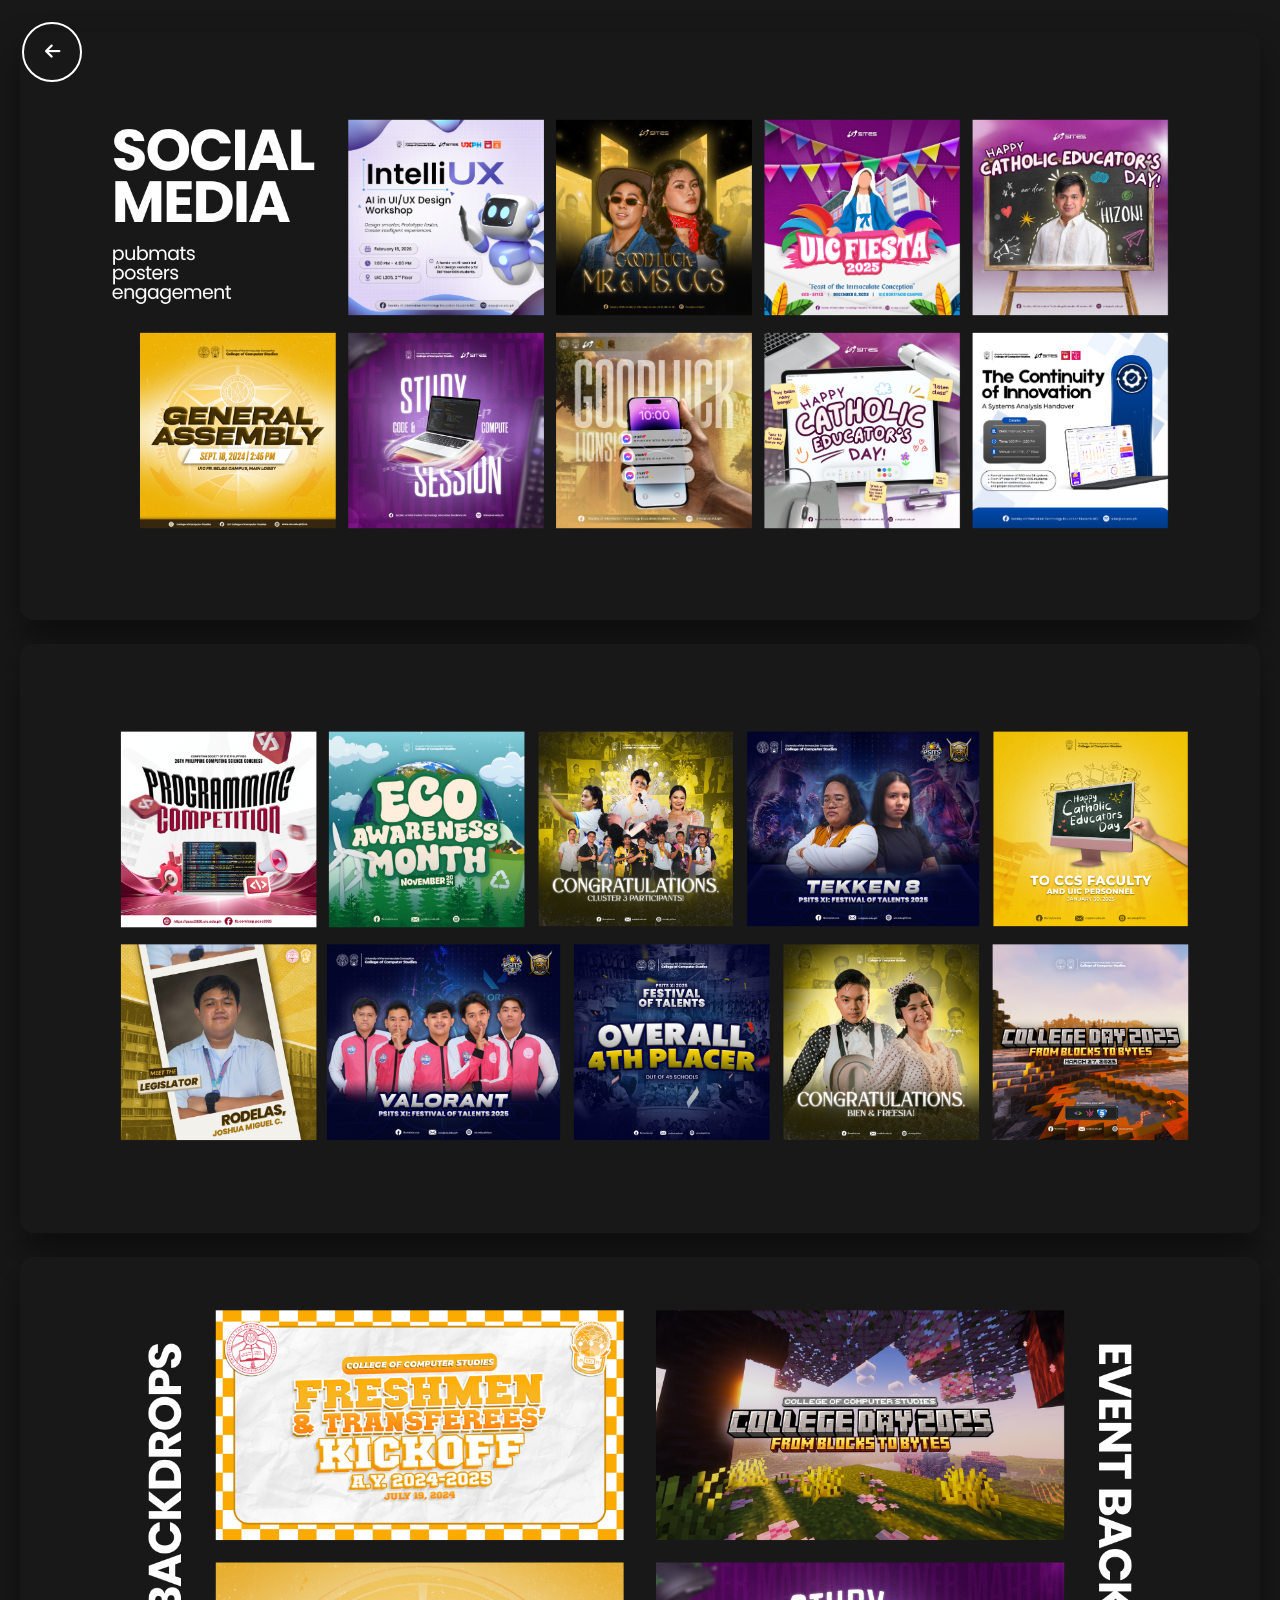
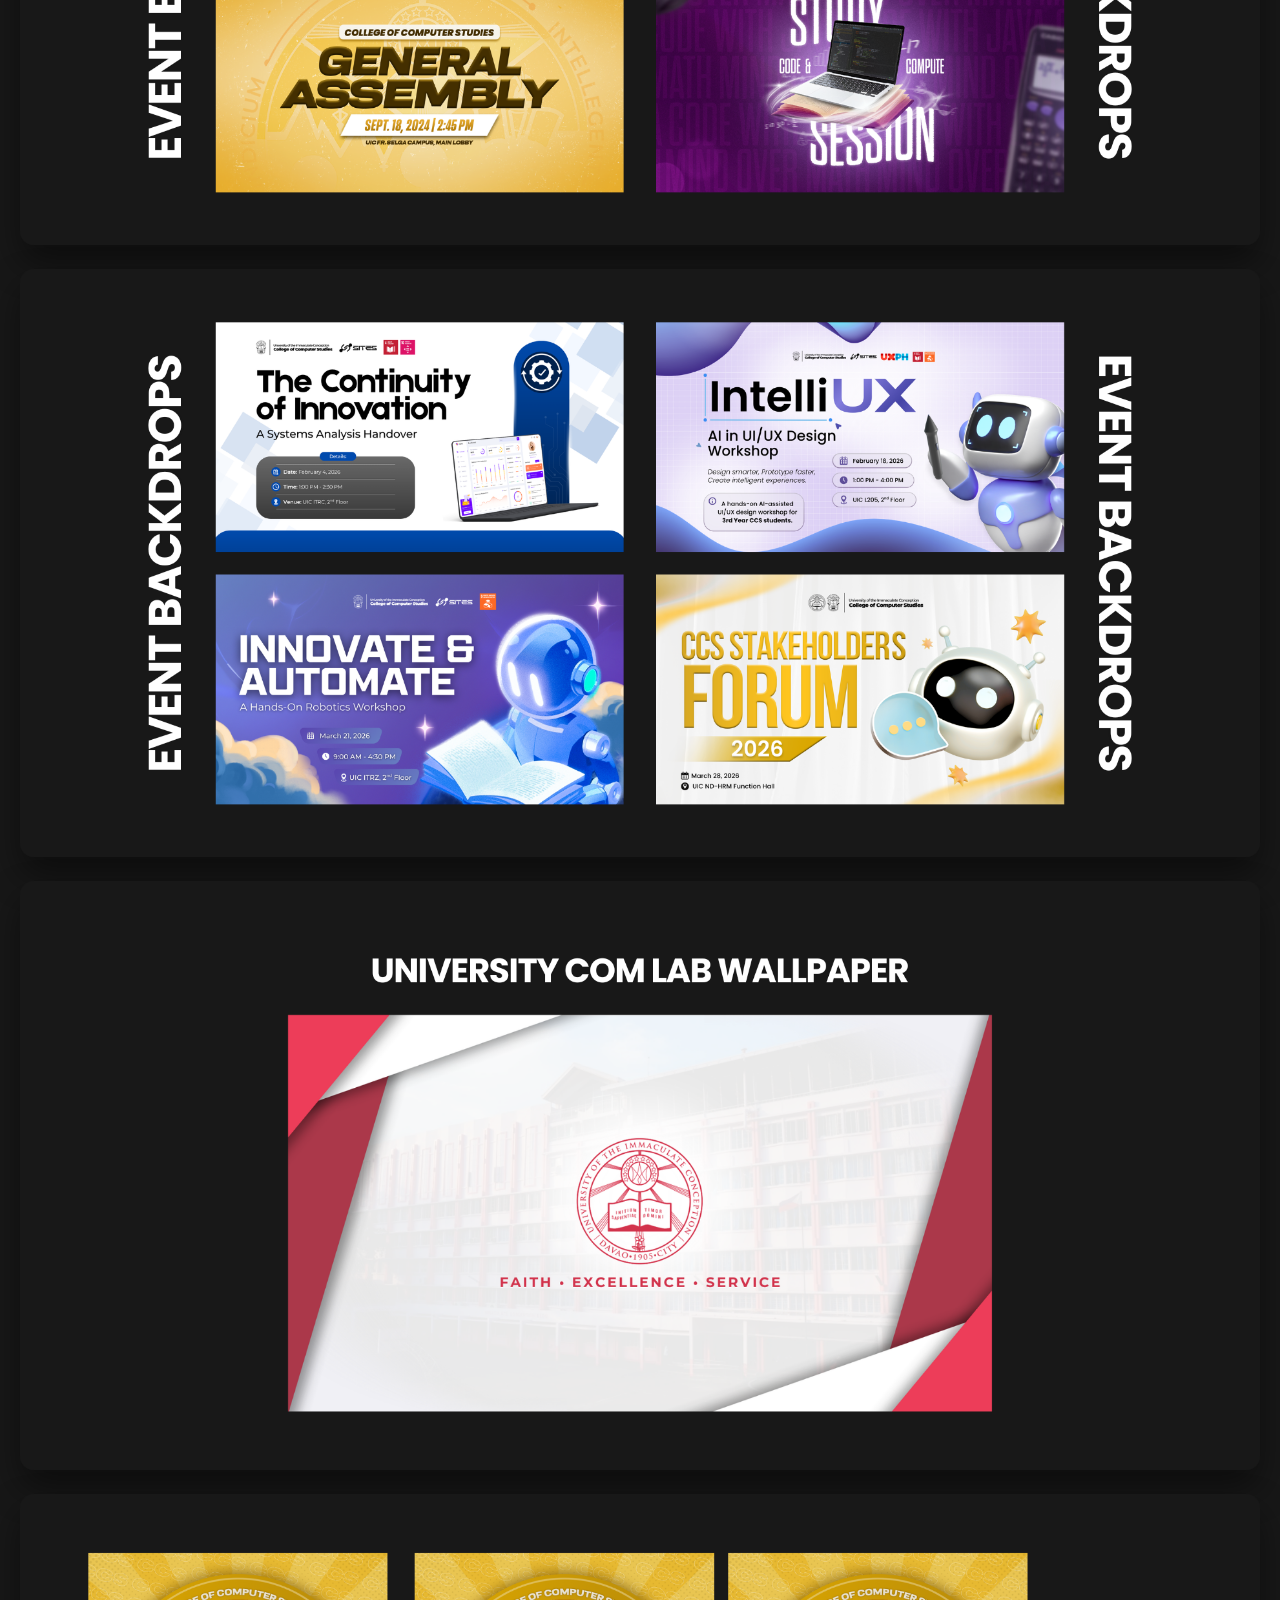
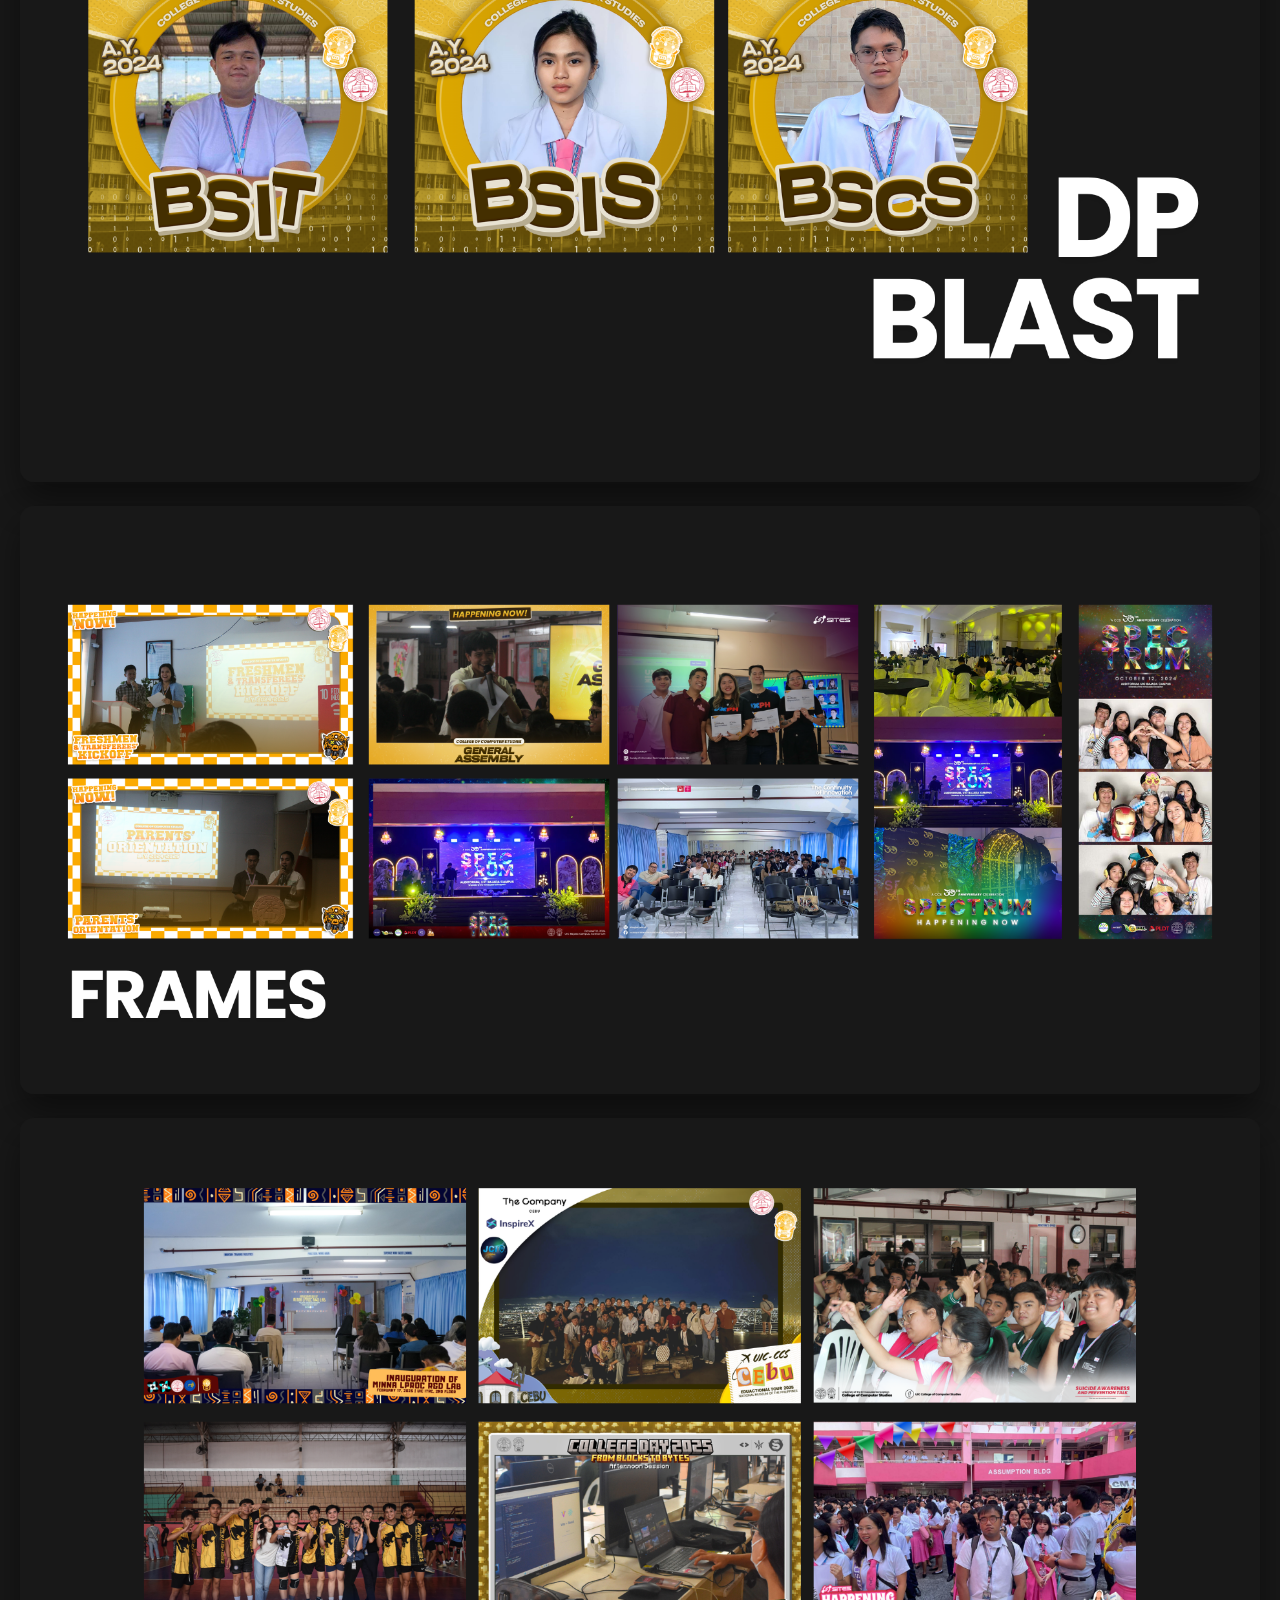
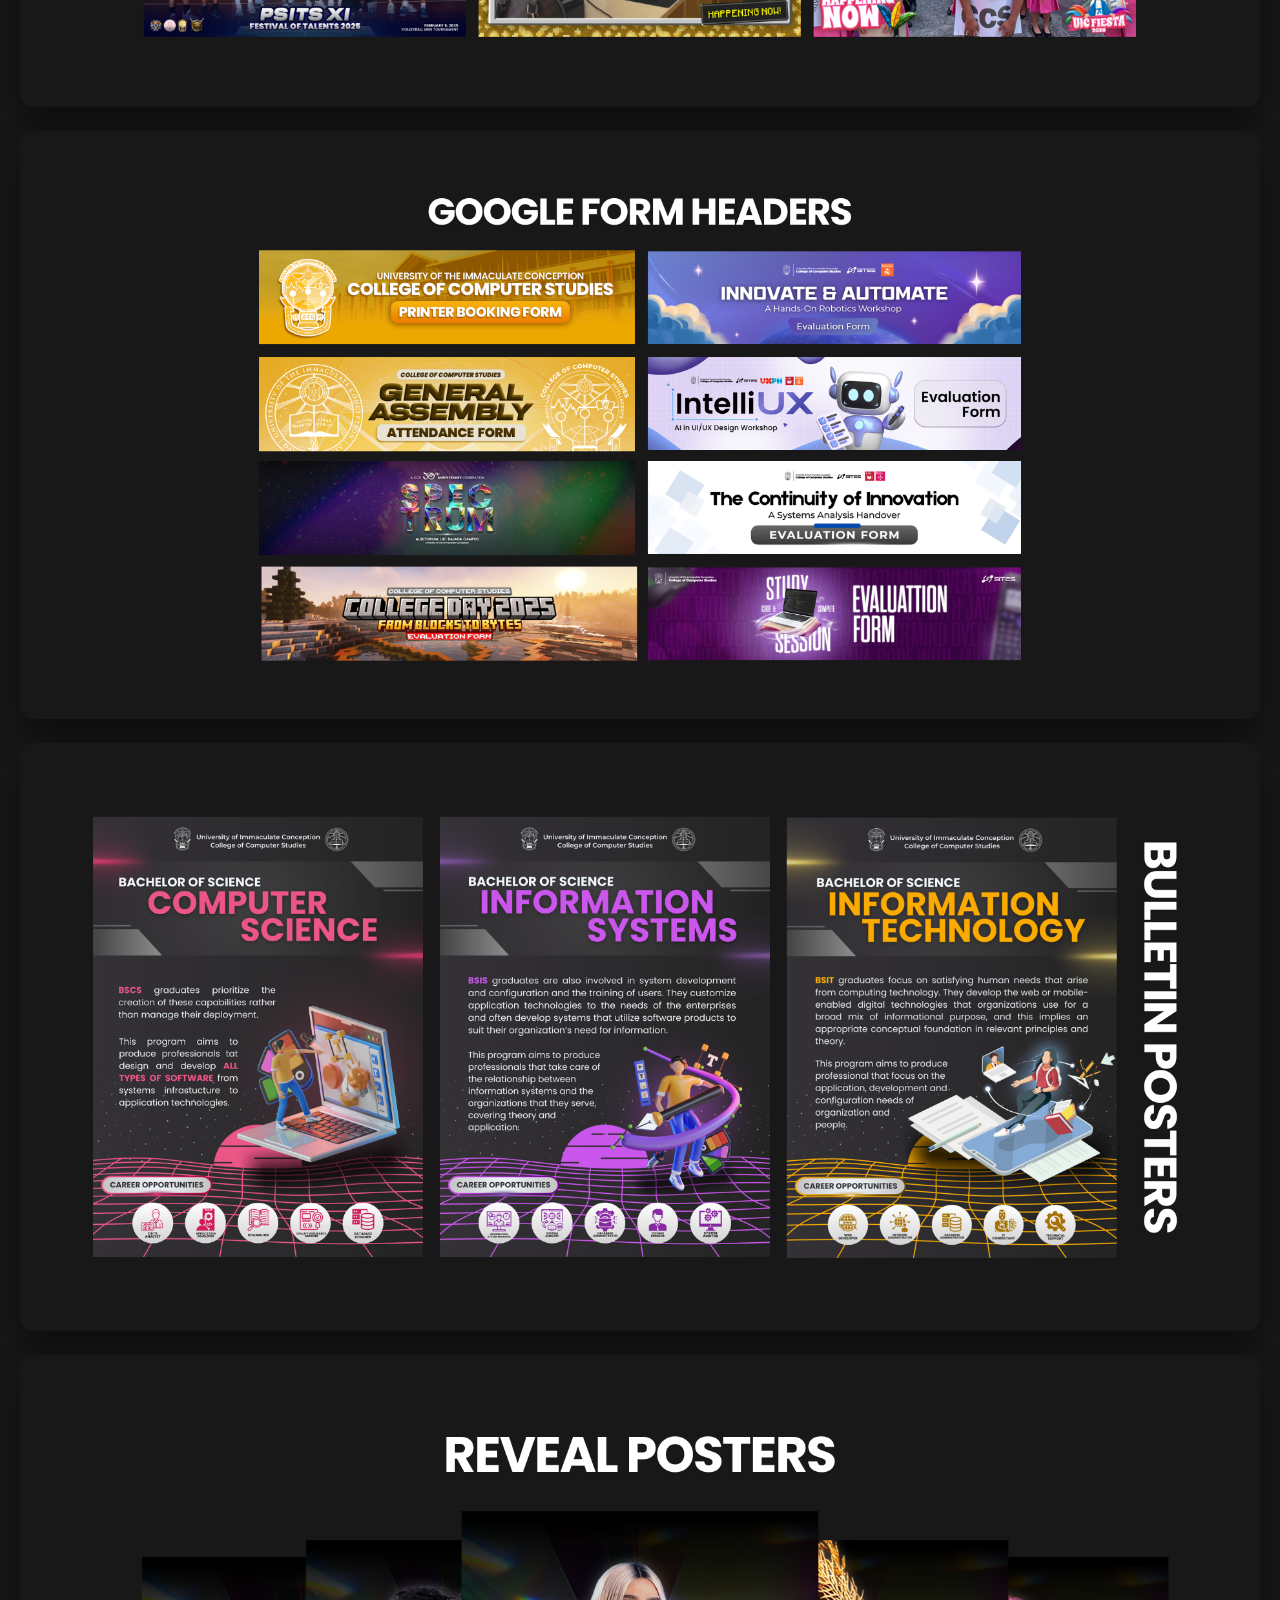
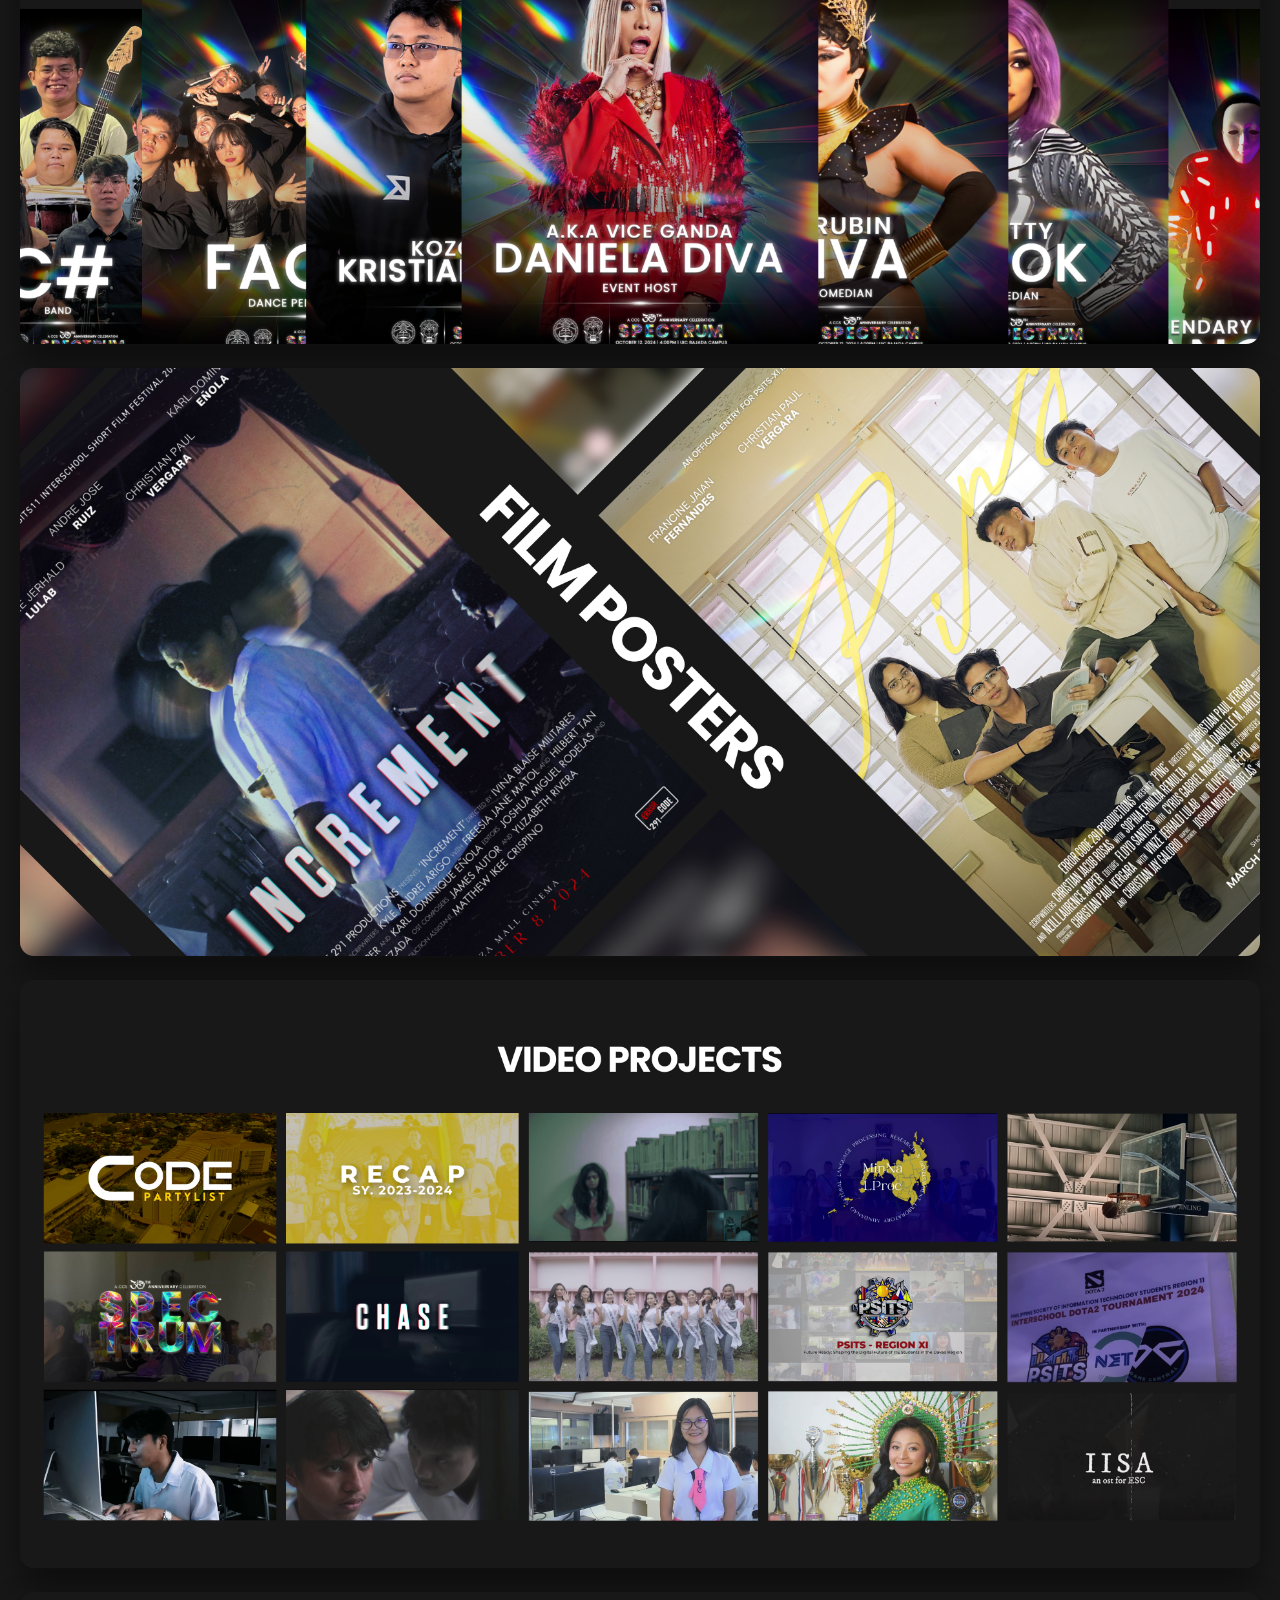
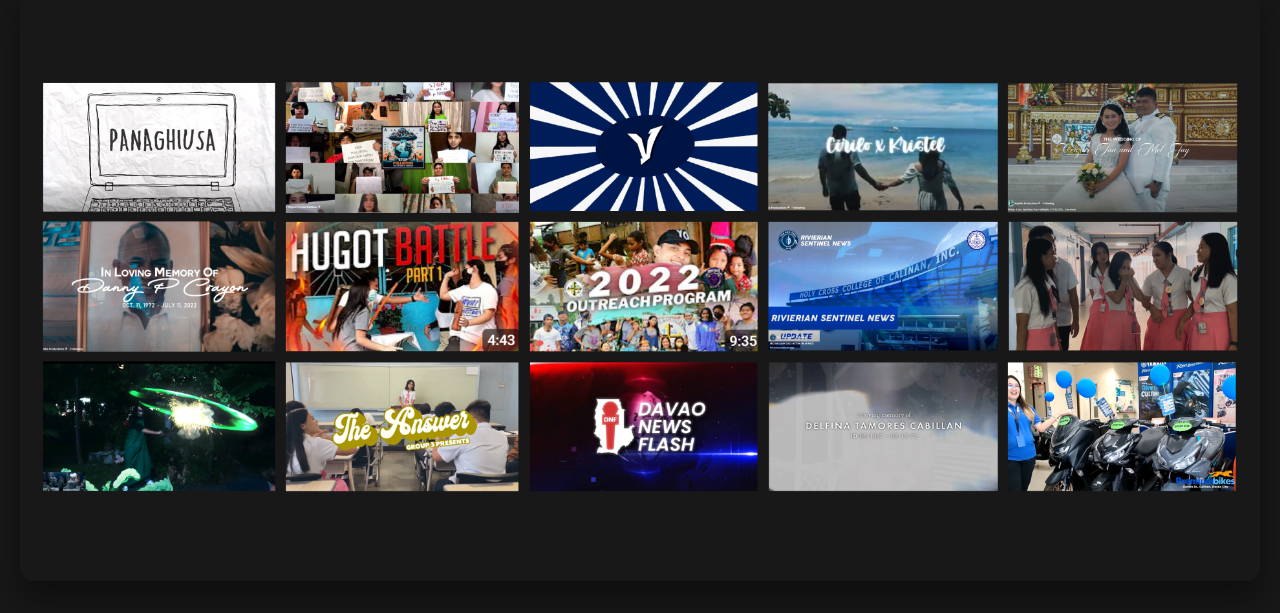
<file: projects.html>
<!DOCTYPE html>
<html lang="en">
<head>
  <meta charset="UTF-8" />
  <meta name="viewport" content="width=device-width, initial-scale=1.0" />
  <title>Works & Projects</title>
  <link rel="stylesheet" href="projects.css" />
  <link rel="stylesheet" href="https://cdnjs.cloudflare.com/ajax/libs/font-awesome/6.5.0/css/all.min.css" />
</head>
<body class="projects-gallery">
  <a class="projects-back-floating" href="index.html#experience" aria-label="Back to Projects"><i class="fas fa-arrow-left"></i></a>
  <main class="projects-gallery-inner">
    <div class="project-frame" style="background-image:url('assets/projects/1_SM.png');"></div>
    <div class="project-frame" style="background-image:url('assets/projects/2_SM.png');"></div>
    <div class="project-frame" style="background-image:url('assets/projects/3_EB.png');"></div>
    <div class="project-frame" style="background-image:url('assets/projects/4_EB.png');"></div>
    <div class="project-frame" style="background-image:url('assets/projects/5_UCLW.png');"></div>
    <div class="project-frame" style="background-image:url('assets/projects/6_DP.png');"></div>
    <div class="project-frame" style="background-image:url('assets/projects/7_F.png');"></div>
    <div class="project-frame" style="background-image:url('assets/projects/8_F.png');"></div>
    <div class="project-frame" style="background-image:url('assets/projects/9_GFH.png');"></div>
    <div class="project-frame" style="background-image:url('assets/projects/10_BP.png');"></div>
    <div class="project-frame" style="background-image:url('assets/projects/11_RP.png');"></div>
    <div class="project-frame" style="background-image:url('assets/projects/12_FP.png');"></div>
    <div class="project-frame" style="background-image:url('assets/projects/13_VIDPROJ.png');"></div>
    <div class="project-frame" style="background-image:url('assets/projects/14_VIDPROJ.png');"></div>
  </main>
</body>
</html>
</file>
<file: projects.css>
/* Projects gallery standalone styles */

:root {
  --bg: #181818;
  --fg: #fff;
  --accent: #fff;
  --btn-size: 60px;
}

* { box-sizing: border-box; margin: 0; padding: 0; }

body.projects-gallery {
  background: var(--bg);
  color: var(--fg);
  font-family: 'Google Sans', system-ui, -apple-system, 'Segoe UI', Roboto, 'Helvetica Neue', Arial, sans-serif;
  min-height: 100vh;
  display: flex;
  align-items: center;
  justify-content: center;
  padding: 2rem 1.25rem;
}

.projects-gallery-inner {
  width: 100%;
  max-width: 1920px;
  display: flex;
  flex-direction: column;
  gap: 1.5rem;
}

.project-frame {
  width: 100%;
  aspect-ratio: 1920 / 911;
  background-size: cover;
  background-position: center;
  background-repeat: no-repeat;
  border-radius: 14px;
  box-shadow: 0 18px 36px rgba(0,0,0,0.45);
}

.projects-back-floating {
  position: fixed;
  top: 22px;
  left: 22px;
  width: var(--btn-size);
  height: var(--btn-size);
  border-radius: 50%;
  border: 2px solid var(--accent);
  color: var(--accent);
  display: inline-flex;
  align-items: center;
  justify-content: center;
  background: transparent;
  text-decoration: none;
  font-size: 1.1rem;
  transition: background 0.2s ease, color 0.2s ease, border-color 0.2s ease, transform 0.2s ease;
  z-index: 10;
}

.projects-back-floating:hover,
.projects-back-floating:focus-visible {
  background: #000;
  color: #fff;
  border-color: #000;
  transform: translateY(-1px);
  outline: none;
}

@media (max-width: 900px) {
  body.projects-gallery { padding: 1.5rem 1rem; }
  .projects-gallery-inner { gap: 1rem; }
  .project-frame { border-radius: 10px; }
  .projects-back-floating {
    top: 16px;
    left: 16px;
    --btn-size: 52px;
    font-size: 1rem;
  }
}

@media (max-width: 640px) {
  body.projects-gallery { padding: 1.25rem 0.85rem; }
  .projects-gallery-inner { gap: 0.85rem; }
  .project-frame { border-radius: 9px; box-shadow: 0 12px 24px rgba(0,0,0,0.38); }
  .projects-back-floating { top: 14px; left: 14px; --btn-size: 48px; font-size: 0.95rem; }
}

@media (max-width: 480px) {
  body.projects-gallery { padding: 1rem 0.75rem; }
  .projects-gallery-inner { gap: 0.75rem; }
  .project-frame { border-radius: 8px; }
  .projects-back-floating { top: 12px; left: 12px; --btn-size: 46px; font-size: 0.9rem; }
}
</file>
